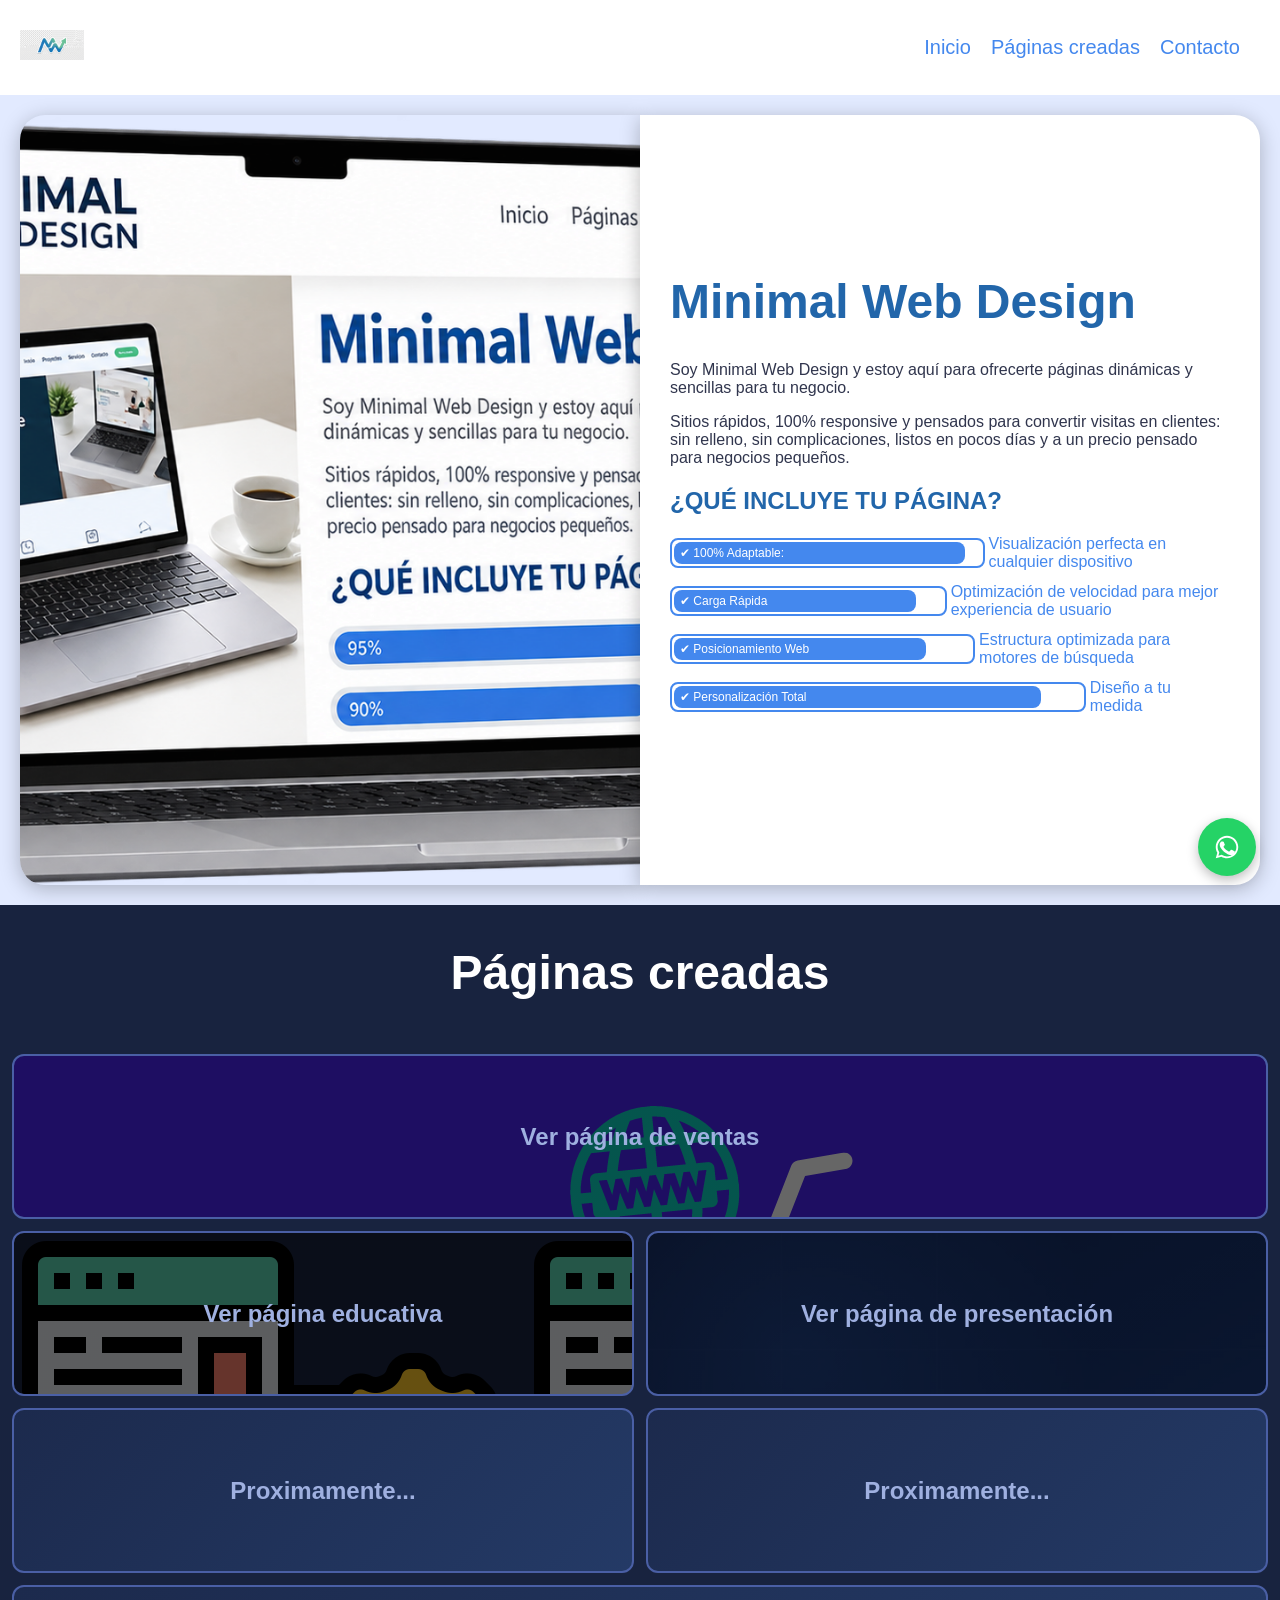
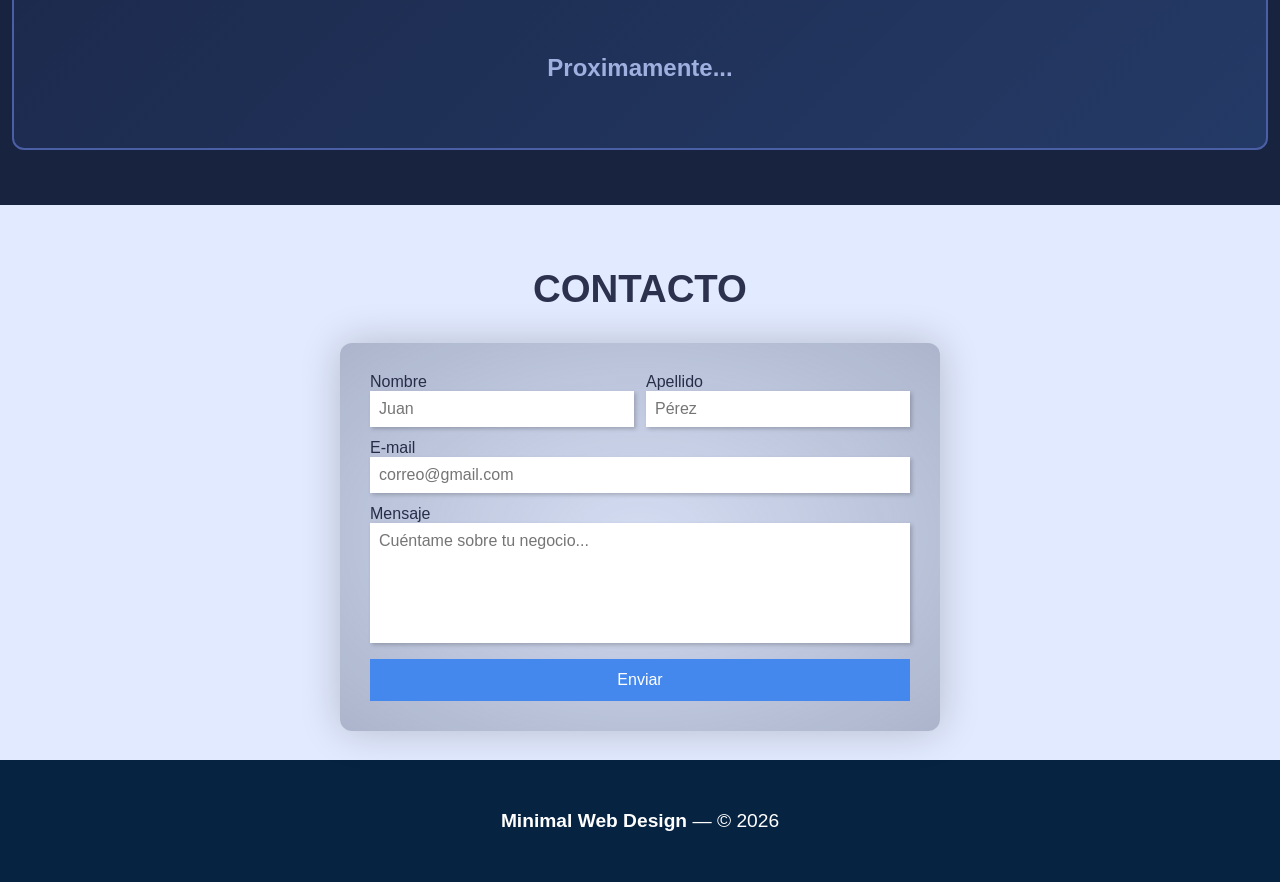
<file: index.html>
<!DOCTYPE html>
<html lang="es">
<head>
    <meta charset="UTF-8">
    <meta name="viewport" content="width=device-width, initial-scale=1.0">
    <title>Minimal Web Design</title>
    <link rel="stylesheet" href="index.css">
</head>
<body>
    <header class="header">
        <input type="checkbox" class="header-cheked" id="open-menu">
        <label for="open-menu" class="header__open-nav-button" role="button">☰</label>
        <div class="header-logo-container">
            <img class="header-logo" src="imagenes/vental.png" alt="Minimal Web Design">
        </div>
        <nav class="header-nav">
            <ul class="header__nav-list">
                <li class="header-nav-item"><a href="#inicio">Inicio</a></li>
                <li class="header-nav-item"><a href="#portfolio">Páginas creadas</a></li>
                <li class="header-nav-item"><a href="#contact">Contacto</a></li>
            </ul>
        </nav>
    </header>

    <main id="inicio" class="profile">
        <div class="profile__wrapper">
            <div class="proflile__img-conatiner">
                <img class="porfile-img" src="imagenes/imagenprin.png" alt="Minimal Web Design">
            </div>
            <div class="profile__data-conatiner">
                <div class="data">
                    <div class="profile-descripcion">
                        <h1>Minimal Web Design</h1>
                        <p>
                            Soy Minimal Web Design y estoy aquí para ofrecerte páginas dinámicas y sencillas para tu negocio.
                        </p>
                        <p>
                            Sitios rápidos, 100% responsive y pensados para convertir visitas en clientes: sin relleno,
                            sin complicaciones, listos en pocos días y a un precio pensado para negocios pequeños.
                        </p>
                    </div>
                    <div class="profile__skills">
                        <h2>¿QUÉ INCLUYE TU PÁGINA?</h2>
                        <ul>
                            <li class="profile-skill">
                                <div class="load-bar">
                                    <div class="load-bar__bar bar--95">✔ 100% Adaptable:  </div>
                                </div>
                                <span class="skill-name">Visualización perfecta en cualquier dispositivo</span>
                            </li>
                            <li class="profile-skill">
                                <div class="load-bar">
                                    <div class="load-bar__bar bar--90">✔ Carga Rápida</div>
                                </div>
                                <span class="skill-name">  Optimización de velocidad para mejor experiencia de usuario</span>
                            </li>
                            <li class="profile-skill">
                                <div class="load-bar">
                                    <div class="load-bar__bar bar--85">✔ Posicionamiento Web</div>
                                </div>
                                <span class="skill-name">  Estructura optimizada para motores de búsqueda</span>
                            </li>
                            <li class="profile-skill">
                                <div class="load-bar">
                                    <div class="load-bar__bar bar--90">✔ Personalización Total</div>
                                </div>
                                <span class="skill-name">Diseño a tu medida</span>
                            </li>
                        </ul>
                    </div>
                </div>
            </div>
        </div>
    </main>

    <section id="portfolio" class="portfolio">
        <h2 class="portfolio-titule">Páginas creadas</h2>
        <div class="portfolio__project-container">
             
            <a class="portfolio-project ventas" href=" hip/indexp.html" target="_blank" rel="noopener"><h2 class="portfolio__project-names">Ver página de ventas</h2></a>
            <a class="portfolio-project educ" href=" https://andersonsxdev.github.io/Transcode.com/" target="_blank" rel="noopener"><h2 class="portfolio__project-names">Ver página educativa</h2></a>
            <a class="portfolio-project saint" href="pag3/index3.html" target="_blank" rel="noopener"><h2 class="portfolio__project-names">Ver página de presentación</h2></a>
            <a class="portfolio-project" href="#" target="_blank" rel="noopener"><h2 class="portfolio__project-names">Proximamente...</h2></a>
            <a class="portfolio-project" href="#" target="_blank" rel="noopener"><h2 class="portfolio__project-names">Proximamente...</h2></a>
            <a class="portfolio-project" href="#" target="_blank" rel="noopener"><h2 class="portfolio__project-names">Proximamente...</h2></a>
        </div>
    </section>

    <section id="contact" class="form">
        <h2 class="form__titule">CONTACTO</h2>
        <form class="form__form" id="contactForm">
            <!-- Pega aquí tu Access Key de web3forms.com (la que te llega al correo al registrarte) -->
            <input type="hidden" name="access_key" value="0b101d26-6c12-49b1-a9ef-839b11386ccb">
            <input type="hidden" name="subject" value="Nuevo mensaje desde tu página web">
            <div class="form__input-container form__input-container--name">
                <label>Nombre
                <input type="text" name="nombre" placeholder="Juan" required></label>
            </div>
            <div class="form__input-container form__input-container--lastname">
                <label>Apellido
                <input type="text" name="apellido" placeholder="Pérez" required></label>
            </div>
            <div class="form__input-container form__input-container--email">
                <label>E-mail
                <input type="email" name="email" placeholder="correo@gmail.com" required></label>
            </div>
            <div class="form__input-container form__input-container--message">
                <label>Mensaje
                <textarea name="mensaje" placeholder="Cuéntame sobre tu negocio..." required></textarea></label>
            </div>
            <div class="form__input-container form__input-container--submit">
                <input type="submit" value="Enviar">
            </div>
        </form>
    </section>

    <!-- Botón flotante de WhatsApp: cambia el número por el tuyo (código de país + número, sin espacios ni signos) -->
    <a href="https://wa.me/593967331672?text=Hola%2C%20vi%20tu%20página%20de%20ejemplo%20y%20me%20interesa%20una%20página%20web%20para%20mi%20negocio"
       class="whatsapp-float" target="_blank" rel="noopener" aria-label="Escríbenos por WhatsApp">
        <svg viewBox="0 0 32 32" xmlns="http://www.w3.org/2000/svg">
            <path d="M16 4C9.4 4 4 9.4 4 16c0 2.2.6 4.3 1.7 6.1L4 28l6.1-1.6C11.8 27.4 13.9 28 16 28c6.6 0 12-5.4 12-12S22.6 4 16 4zm0 2c5.5 0 10 4.5 10 10s-4.5 10-10 10c-1.9 0-3.7-.5-5.2-1.5l-.4-.2-3.6 1 1-3.5-.2-.4C6.6 19.7 6 17.9 6 16 6 10.5 10.5 6 16 6z"/>
            <path d="M12.2 10.6c-.3-.6-.6-.6-.9-.6h-.7c-.3 0-.7.1-1 .5-.4.4-1.4 1.3-1.4 3.2s1.4 3.7 1.6 4c.2.3 2.8 4.3 6.9 5.9 3.4 1.3 4.1 1 4.8.9.7-.1 2.3-.9 2.6-1.9.3-.9.3-1.7.2-1.9-.1-.2-.4-.3-.8-.5-.4-.2-2.3-1.1-2.6-1.3-.4-.1-.6-.2-.9.2-.3.4-1 1.3-1.3 1.5-.2.3-.5.3-.9.1-.4-.2-1.7-.6-3.2-2-1.2-1-2-2.3-2.2-2.7-.2-.4 0-.6.2-.8.2-.2.4-.5.6-.7.2-.2.3-.4.4-.7.1-.3.1-.5 0-.7-.1-.2-.9-2.3-1.3-3.1z"/>
        </svg>
    </a>

    <footer>
        <strong>Minimal Web Design</strong> — © 2026
    </footer>

    <script>
        document.getElementById("contactForm").addEventListener("submit", async function (e) {
            e.preventDefault();
            const form = this;
            const boton = form.querySelector('input[type="submit"]');
            const textoOriginal = boton.value;
            boton.value = "Enviando...";
            boton.disabled = true;

            const datos = new FormData(form);

            try {
                const respuesta = await fetch("https://api.web3forms.com/submit", {
                    method: "POST",
                    headers: { Accept: "application/json" },
                    body: datos
                });
                const resultado = await respuesta.json();

                if (resultado.success) {
                    alert("¡Mensaje enviado! Te contactaremos pronto.");
                    form.reset();
                } else {
                    alert("No se pudo enviar el mensaje. Por favor intenta de nuevo.");
                }
            } catch (error) {
                alert("No se pudo enviar el mensaje. Revisa tu conexión e intenta de nuevo.");
            } finally {
                boton.value = textoOriginal;
                boton.disabled = false;
            }
        });
    </script>
</body>
</html>
</file>
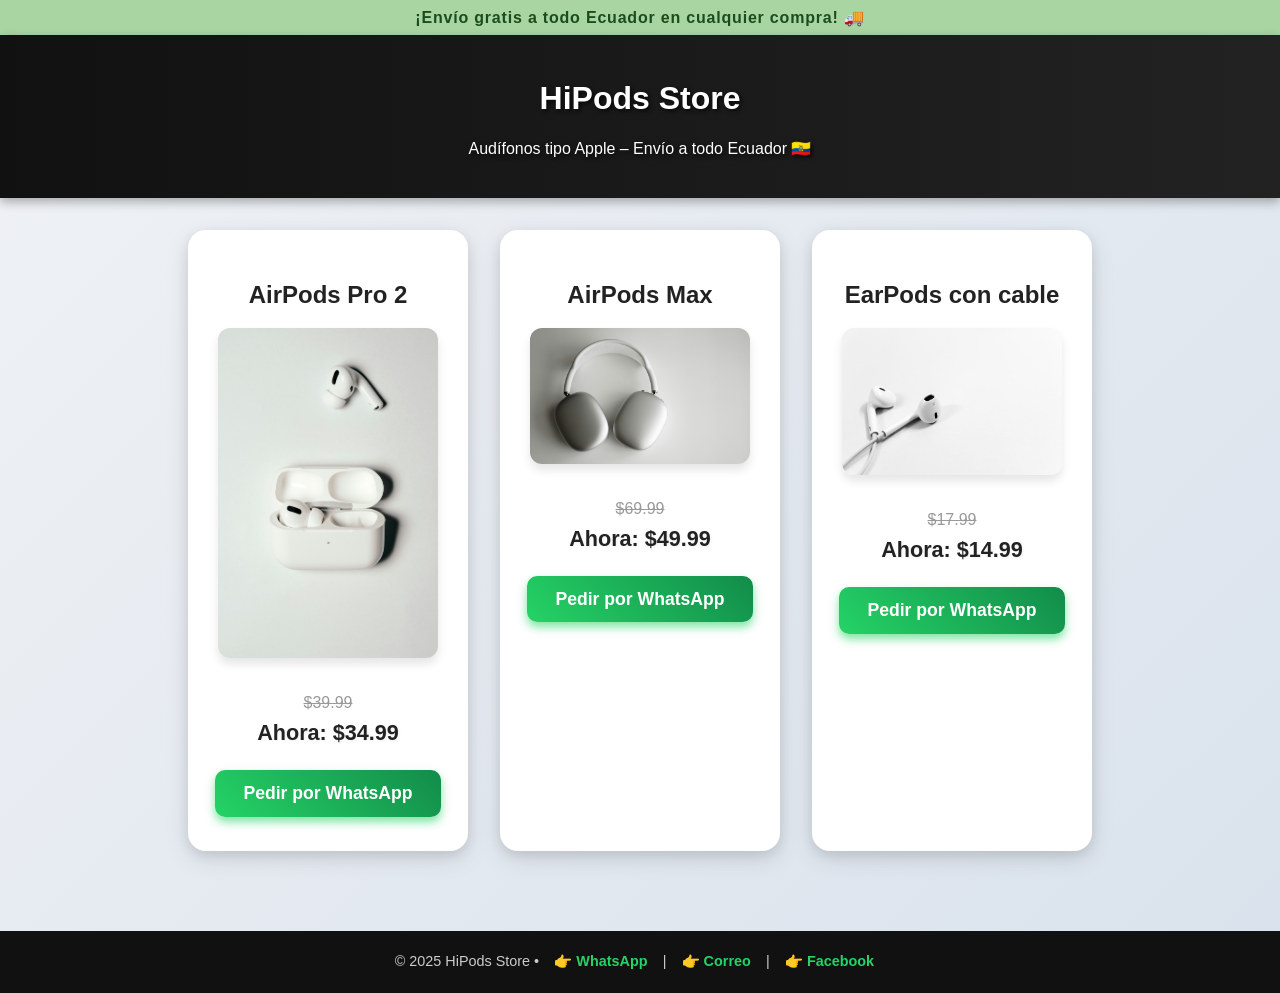
<file: hip/indexp.html>
<!DOCTYPE html>
<html lang="es">
<head>
  <meta charset="UTF-8" />
  <meta name="viewport" content="width=device-width, initial-scale=1.0"/>
  <title>HiPods Store</title>
  <style>
    /* Reset y base */
    * {
      box-sizing: border-box;
      transition: all 0.6s ease;
    }

    body {
      font-family: 'Segoe UI', Tahoma, Geneva, Verdana, sans-serif;
      background: linear-gradient(135deg, #f0f2f5, #d9e2ec);
      margin: 0;
      padding: 0;
      display: flex;
      flex-direction: column;
      min-height: 100vh;
      color: #222;
      animation: fadeInBody 1.2s ease;
    }

    @keyframes fadeInBody {
      0% {
        opacity: 0;
        transform: translateY(30px);
      }
      100% {
        opacity: 1;
        transform: translateY(0);
      }
    }

    /* Banner superior - verde suave y pastel */
    .banner {
      background: #a8d5a2; /* verde pastel suave */
      color: #1b4d1b; /* verde oscuro suave para el texto */
      padding: 0.5rem 1rem;
      text-align: center;
      font-weight: 600;
      letter-spacing: 0.05em;
      font-size: 1rem;
      box-shadow: 0 3px 6px rgba(0, 128, 0, 0.2);
    }

    header {
      background: linear-gradient(to right, #111, #222);
      color: white;
      padding: 1.5rem 1rem;
      text-align: center;
      box-shadow: 0 4px 10px rgba(0,0,0,0.3);
      animation: fadeInHeader 1s ease;
      text-shadow: 2px 2px 4px rgba(0,0,0,0.7);
    }

    @keyframes fadeInHeader {
      0% {
        opacity: 0;
        transform: translateY(-40px);
      }
      100% {
        opacity: 1;
        transform: translateY(0);
      }
    }

    .container {
      max-width: 960px;
      margin: 2rem auto;
      padding: 0 1rem 3rem;
      display: flex;
      flex-wrap: wrap;
      gap: 2rem;
      justify-content: center;
    }

    .producto {
      background: white;
      border-radius: 18px;
      box-shadow:
        0 4px 14px rgba(0, 0, 0, 0.1),
        0 8px 24px rgba(0, 0, 0, 0.1);
      width: 280px;
      padding: 1.8rem 1.5rem 2rem;
      text-align: center;
      position: relative;
      opacity: 0;
      animation: fadeUp 1s ease forwards;
      border: 2px solid transparent;
      cursor: pointer;
      user-select: none;
      font-weight: 600;
      color: #222;
      transition:
        box-shadow 0.5s ease,
        border-color 0.5s ease,
        transform 0.6s ease;
    }

    .producto:nth-child(1) { animation-delay: 0.25s; }
    .producto:nth-child(2) { animation-delay: 0.5s; }
    .producto:nth-child(3) { animation-delay: 0.75s; }

    @keyframes fadeUp {
      0% {
        opacity: 0;
        transform: translateY(40px);
      }
      100% {
        opacity: 1;
        transform: translateY(0);
      }
    }

    .producto:hover {
      transform: translateY(-10px) scale(1.04);
      box-shadow:
        0 10px 20px rgba(0, 0, 0, 0.18),
        0 18px 40px rgba(0, 0, 0, 0.12);
      border-color: #25D366;
      color: #128c4a;
    }

    .producto img {
      width: 100%;
      max-width: 220px;
      border-radius: 12px;
      margin-bottom: 1rem;
      box-shadow: 0 6px 10px rgba(0,0,0,0.1);
      transition: transform 0.6s ease, box-shadow 0.4s ease;
    }

    .producto img:hover {
      transform: scale(1.12);
      box-shadow: 0 10px 20px rgba(0,0,0,0.2);
    }

    .precio {
      font-size: 1.35rem;
      margin: 0.5rem 0;
      color: #222;
      text-shadow: 1px 1px 3px rgba(0,0,0,0.07);
    }

    .precio-anterior {
      color: #999;
      text-decoration: line-through;
      font-size: 1rem;
      margin-bottom: 0.4rem;
      font-weight: 500;
    }

    .boton {
      background: linear-gradient(45deg, #25D366, #128c4a);
      color: white;
      border: none;
      padding: 0.8rem 1.8rem;
      font-size: 1.1rem;
      border-radius: 10px;
      text-decoration: none;
      display: inline-block;
      margin-top: 1rem;
      cursor: pointer;
      box-shadow: 0 5px 10px rgba(37, 211, 102, 0.6);
      font-weight: 700;
      user-select: none;
      transition:
        background 0.5s ease,
        box-shadow 0.5s ease,
        transform 0.3s ease;
    }

    .boton:hover {
      background: linear-gradient(45deg, #1ebe5d, #0f6f3a);
      box-shadow: 0 8px 20px rgba(18, 140, 74, 0.8);
      transform: scale(1.08);
    }

    footer {
      margin-top: auto;
      background-color: #111;
      color: #ccc;
      text-align: center;
      padding: 1.4rem 1rem;
      font-size: 0.9rem;
      animation: fadeInFooter 1.5s ease;
      user-select: none;
    }

    @keyframes fadeInFooter {
      0% {
        opacity: 0;
        transform: translateY(30px);
      }
      100% {
        opacity: 1;
        transform: translateY(0);
      }
    }

    footer a {
      color: #25D366;
      text-decoration: none;
      margin: 0 0.7rem;
      font-weight: 600;
      transition: color 0.3s ease;
    }

    footer a:hover {
      color: #1ebe5d;
      text-decoration: underline;
    }

    /* Iconos emoji en footer */
    footer a::before {
      content: "👉 ";
      font-weight: normal;
    }

    /* Responsive */
    @media (max-width: 700px) {
      .container {
        flex-direction: column;
        align-items: center;
      }

      .producto {
        width: 90%;
        max-width: 350px;
      }
    }
  </style>
</head>
<body>

  <div class="banner">
    ¡Envío gratis a todo Ecuador en cualquier compra! 🚚
  </div>

  <header>
    <h1>HiPods Store</h1>
    <p>Audífonos tipo Apple – Envío a todo Ecuador 🇪🇨</p>
  </header>

  <div class="container">

    <div class="producto" tabindex="0">
      <h2>AirPods Pro 2</h2>
      <img src="img/insung-yoon-pCLu1XhmGiU-unsplash.jpg" alt="AirPods Pro 2" loading="lazy">
      <p class="precio-anterior">$39.99</p>
      <p class="precio"><strong>Ahora:</strong> $34.99</p>
      <a class="boton" href="https://wa.me/593958682114?text=Hola%20quiero%20comprar%20los%20AirPods%20Pro%202%20por%20$34.99" target="_blank" rel="noopener noreferrer">Pedir por WhatsApp</a>
    </div>

    <div class="producto" tabindex="0">
      <h2>AirPods Max</h2>
      <img src="img/ravi-palwe-ax23KYiUdJc-unsplash.jpg" alt="AirPods Max" loading="lazy">
      <p class="precio-anterior">$69.99</p>
      <p class="precio"><strong>Ahora:</strong> $49.99</p>
      <a class="boton" href="https://wa.me/593958682114?text=Hola%20quiero%20comprar%20los%20AirPods%20Max%20por%20$49.99" target="_blank" rel="noopener noreferrer">Pedir por WhatsApp</a>
    </div>

    <div class="producto" tabindex="0">
      <h2>EarPods con cable</h2>
      <img src="img/rupixen-3I41s9-BMro-unsplash.jpg" alt="EarPods" loading="lazy">
      <p class="precio-anterior">$17.99</p>
      <p class="precio"><strong>Ahora:</strong> $14.99</p>
      <a class="boton" href="https://wa.me/593958682114?text=Hola%20quiero%20comprar%20los%20EarPods%20con%20cable%20por%20$14.99" target="_blank" rel="noopener noreferrer">Pedir por WhatsApp</a>
    </div>

  </div>

  <footer>
    © 2025 HiPods Store • 
    <a href="https://wa.me/593958682114" target="_blank" rel="noopener noreferrer">WhatsApp</a> | 
    <a href="mailto:hiposdstore@gmail.com" target="_blank" rel="noopener noreferrer">Correo</a> | 
    <a href="https://www.facebook.com/profile.php?id=61578744388907&locale=es_LA" target="_blank" rel="noopener noreferrer">Facebook</a>
  </footer>

</body>
</html>
</file>
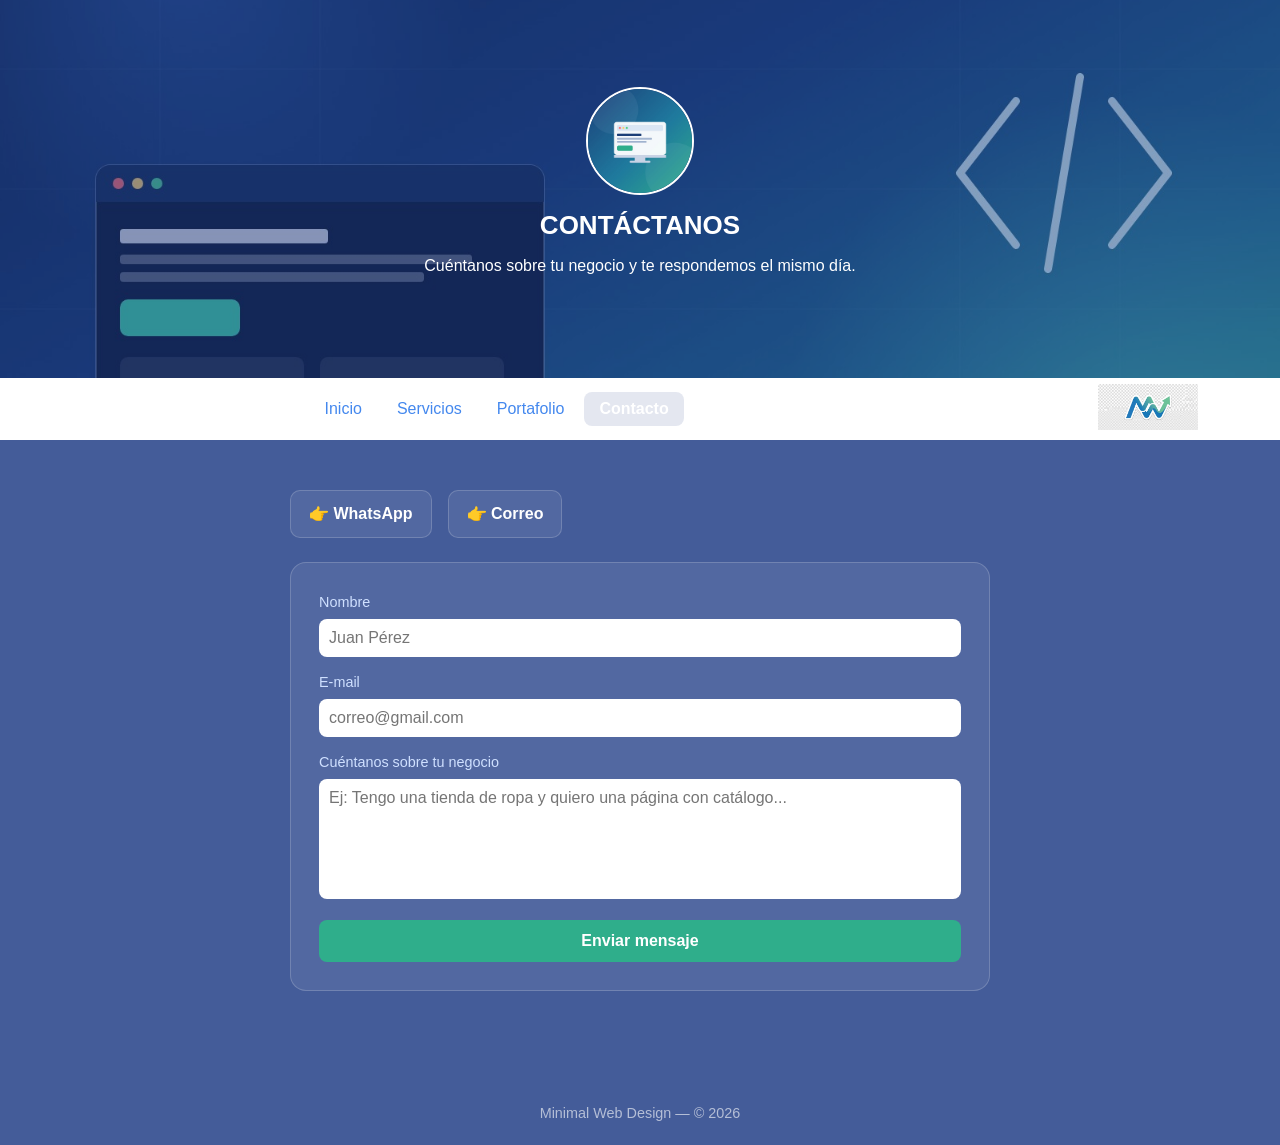
<file: pag3/contacto.html>
<!DOCTYPE html>
<html lang="es">
<head>
    <link rel="stylesheet" href="index3.css">
    <meta charset="UTF-8">
    <meta name="viewport" content="width=device-width, initial-scale=1.0">
    <title>Contacto · Minimal Web Design</title>
</head>
<body>
    <header class="header compact">
        <div class="overlay"></div>
        <div class="cont-head-items">
            <img class="head-img" src="avatar.jpg" alt="Minimal Web Design">
            <h1>CONTÁCTANOS</h1>
            <p class="hed-p">Cuéntanos sobre tu negocio y te respondemos el mismo día.</p>
        </div>
    </header>
    <nav class="nav">
        <div class="nav-ul-cont">
            <ul class="ul-nav">
                <li class="li-nav"> <a class="nav-link" href="index.html">Inicio</a></li>
                <li class="li-nav"> <a class="nav-link" href="servicios.html">Servicios</a></li>
                <li class="li-nav"> <a class="nav-link" href="portafolio.html">Portafolio</a></li>
                <li class="li-nav"> <a class="nav-link espe active" href="contacto.html">Contacto</a></li>
            </ul>
        </div>
        <div class="nav-img-cont">
             <img class="img-nav" src="logo.jpg" alt="Logo Minimal Web Design">
        </div>
    </nav>
    <div class="contenido">
    <main>
        <div class="contacto-directo">
            <!-- Cambia el número por el tuyo (código de país + número, sin espacios ni signos) -->
            <a href="https://wa.me/593000000000?text=Hola%2C%20quiero%20una%20p%C3%A1gina%20web%20para%20mi%20negocio" target="_blank" rel="noopener">👉 WhatsApp</a>
            <a href="mailto:tucorreo@gmail.com">👉 Correo</a>
        </div>

        <form class="form-contacto" id="contactForm">
            <!-- Pega aquí tu Access Key de web3forms.com -->
            <input type="hidden" name="access_key" value="TU_ACCESS_KEY_AQUI">
            <input type="hidden" name="subject" value="Nuevo mensaje desde Minimal Web Design">

            <div>
                <label>Nombre</label>
                <input type="text" name="nombre" placeholder="Juan Pérez" required>
            </div>
            <div>
                <label>E-mail</label>
                <input type="email" name="email" placeholder="correo@gmail.com" required>
            </div>
            <div>
                <label>Cuéntanos sobre tu negocio</label>
                <textarea name="mensaje" placeholder="Ej: Tengo una tienda de ropa y quiero una página con catálogo..." required></textarea>
            </div>
            <input type="submit" value="Enviar mensaje">
        </form>
    </main>
    </div>
    <footer class="site-footer">Minimal Web Design — © 2026</footer>

    <script>
        document.getElementById("contactForm").addEventListener("submit", async function (e) {
            e.preventDefault();
            const form = this;
            const boton = form.querySelector('input[type="submit"]');
            const textoOriginal = boton.value;
            boton.value = "Enviando...";
            boton.disabled = true;

            const datos = new FormData(form);

            try {
                const respuesta = await fetch("https://api.web3forms.com/submit", {
                    method: "POST",
                    headers: { Accept: "application/json" },
                    body: datos
                });
                const resultado = await respuesta.json();

                if (resultado.success) {
                    alert("¡Mensaje enviado! Te contactaremos pronto.");
                    form.reset();
                } else {
                    alert("No se pudo enviar el mensaje. Por favor intenta de nuevo.");
                }
            } catch (error) {
                alert("No se pudo enviar el mensaje. Revisa tu conexión e intenta de nuevo.");
            } finally {
                boton.value = textoOriginal;
                boton.disabled = false;
            }
        });
    </script>
</body>
</html>
</file>
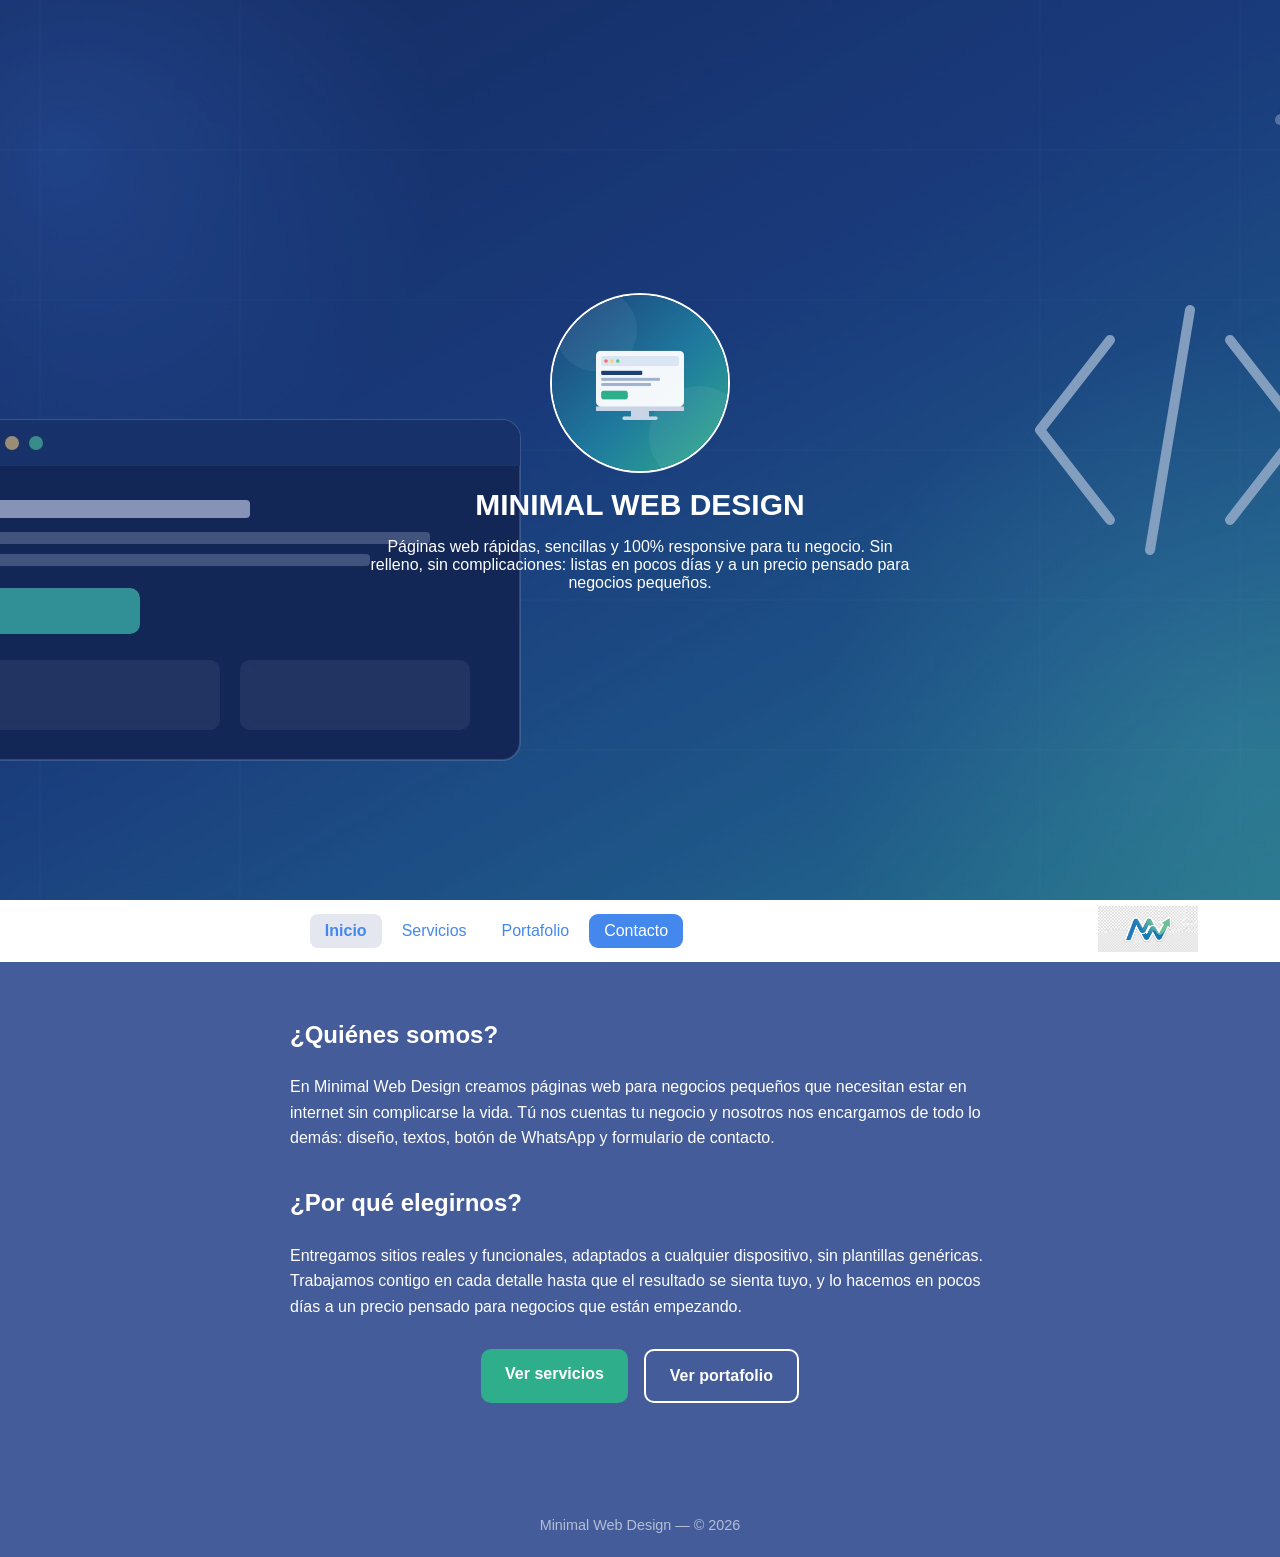
<file: pag3/index3.html>
<!DOCTYPE html>
<html lang="es">
<head>
    <link rel="stylesheet" href="index3.css">
    <meta charset="UTF-8">
    <meta name="viewport" content="width=device-width, initial-scale=1.0">
    <title>Minimal Web Design</title>
</head>
<body>
    <header class="header">
        <div class="overlay"></div>
        <div class="cont-head-items">
            <img class="head-img" src="avatar.jpg" alt="Minimal Web Design">
            <h1>MINIMAL WEB DESIGN</h1>
            <p class="hed-p">Páginas web rápidas, sencillas y 100% responsive para tu negocio. Sin relleno, sin complicaciones: listas en pocos días y a un precio pensado para negocios pequeños.</p>
        </div>
    </header>
    <nav class="nav">
        <div class="nav-ul-cont">
            <ul class="ul-nav">
                <li class="li-nav"> <a class="nav-link active" href="index.html">Inicio</a></li>
                <li class="li-nav"> <a class="nav-link" href="servicios.html">Servicios</a></li>
                <li class="li-nav"> <a class="nav-link" href="portafolio.html">Portafolio</a></li>
                <li class="li-nav"> <a class="nav-link espe" href="contacto.html">Contacto</a></li>
            </ul>
        </div>
        <div class="nav-img-cont">
             <img class="img-nav" src="logo.jpg" alt="Logo Minimal Web Design">
        </div>
    </nav>
    <div class="contenido">
    <main>
        <h2>¿Quiénes somos?</h2>
        <p>En Minimal Web Design creamos páginas web para negocios pequeños que necesitan estar en internet sin complicarse la vida. Tú nos cuentas tu negocio y nosotros nos encargamos de todo lo demás: diseño, textos, botón de WhatsApp y formulario de contacto.</p>

        <h2>¿Por qué elegirnos?</h2>
        <p>Entregamos sitios reales y funcionales, adaptados a cualquier dispositivo, sin plantillas genéricas. Trabajamos contigo en cada detalle hasta que el resultado se sienta tuyo, y lo hacemos en pocos días a un precio pensado para negocios que están empezando.</p>

        <div class="cta-row">
            <a class="btn" href="servicios.html">Ver servicios</a>
            <a class="btn btn-outline" href="portafolio.html">Ver portafolio</a>
        </div>
    </main>
    </div>
    <footer class="site-footer">Minimal Web Design — © 2026</footer>
</body>
</html>
</file>
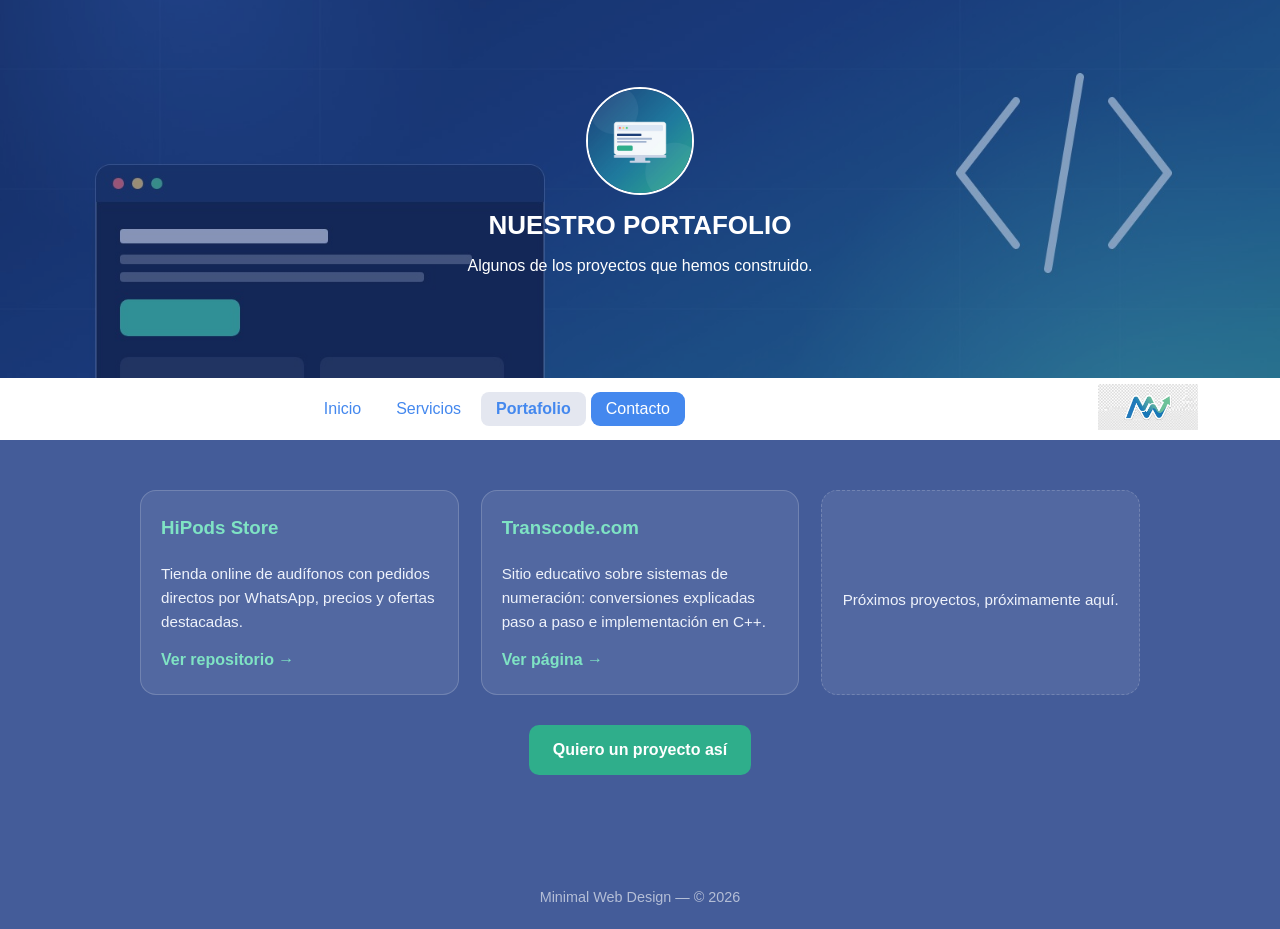
<file: pag3/portafolio.html>
<!DOCTYPE html>
<html lang="es">
<head>
    <link rel="stylesheet" href="index3.css">
    <meta charset="UTF-8">
    <meta name="viewport" content="width=device-width, initial-scale=1.0">
    <title>Portafolio · Minimal Web Design</title>
</head>
<body>
    <header class="header compact">
        <div class="overlay"></div>
        <div class="cont-head-items">
            <img class="head-img" src="avatar.jpg" alt="Minimal Web Design">
            <h1>NUESTRO PORTAFOLIO</h1>
            <p class="hed-p">Algunos de los proyectos que hemos construido.</p>
        </div>
    </header>
    <nav class="nav">
        <div class="nav-ul-cont">
            <ul class="ul-nav">
                <li class="li-nav"> <a class="nav-link" href="index.html">Inicio</a></li>
                <li class="li-nav"> <a class="nav-link" href="servicios.html">Servicios</a></li>
                <li class="li-nav"> <a class="nav-link active" href="portafolio.html">Portafolio</a></li>
                <li class="li-nav"> <a class="nav-link espe" href="contacto.html">Contacto</a></li>
            </ul>
        </div>
        <div class="nav-img-cont">
             <img class="img-nav" src="logo.jpg" alt="Logo Minimal Web Design">
        </div>
    </nav>
    <div class="contenido">
    <main class="wide">
        <div class="cards-grid">
            <div class="card">
                <h3>HiPods Store</h3>
                <p>Tienda online de audífonos con pedidos directos por WhatsApp, precios y ofertas destacadas.</p>
                <a class="card-link" href="https://github.com/Andersonsxdev/hipods-store" target="_blank" rel="noopener">Ver repositorio →</a>
            </div>
            <div class="card">
                <h3>Transcode.com</h3>
                <p>Sitio educativo sobre sistemas de numeración: conversiones explicadas paso a paso e implementación en C++.</p>
                <a class="card-link" href="https://andersonsxdev.github.io/Transcode.com/" target="_blank" rel="noopener">Ver página →</a>
            </div>
            <div class="card proximamente">
                <p>Próximos proyectos, próximamente aquí.</p>
            </div>
        </div>

        <div class="cta-row">
            <a class="btn" href="contacto.html">Quiero un proyecto así</a>
        </div>
    </main>
    </div>
    <footer class="site-footer">Minimal Web Design — © 2026</footer>
</body>
</html>
</file>
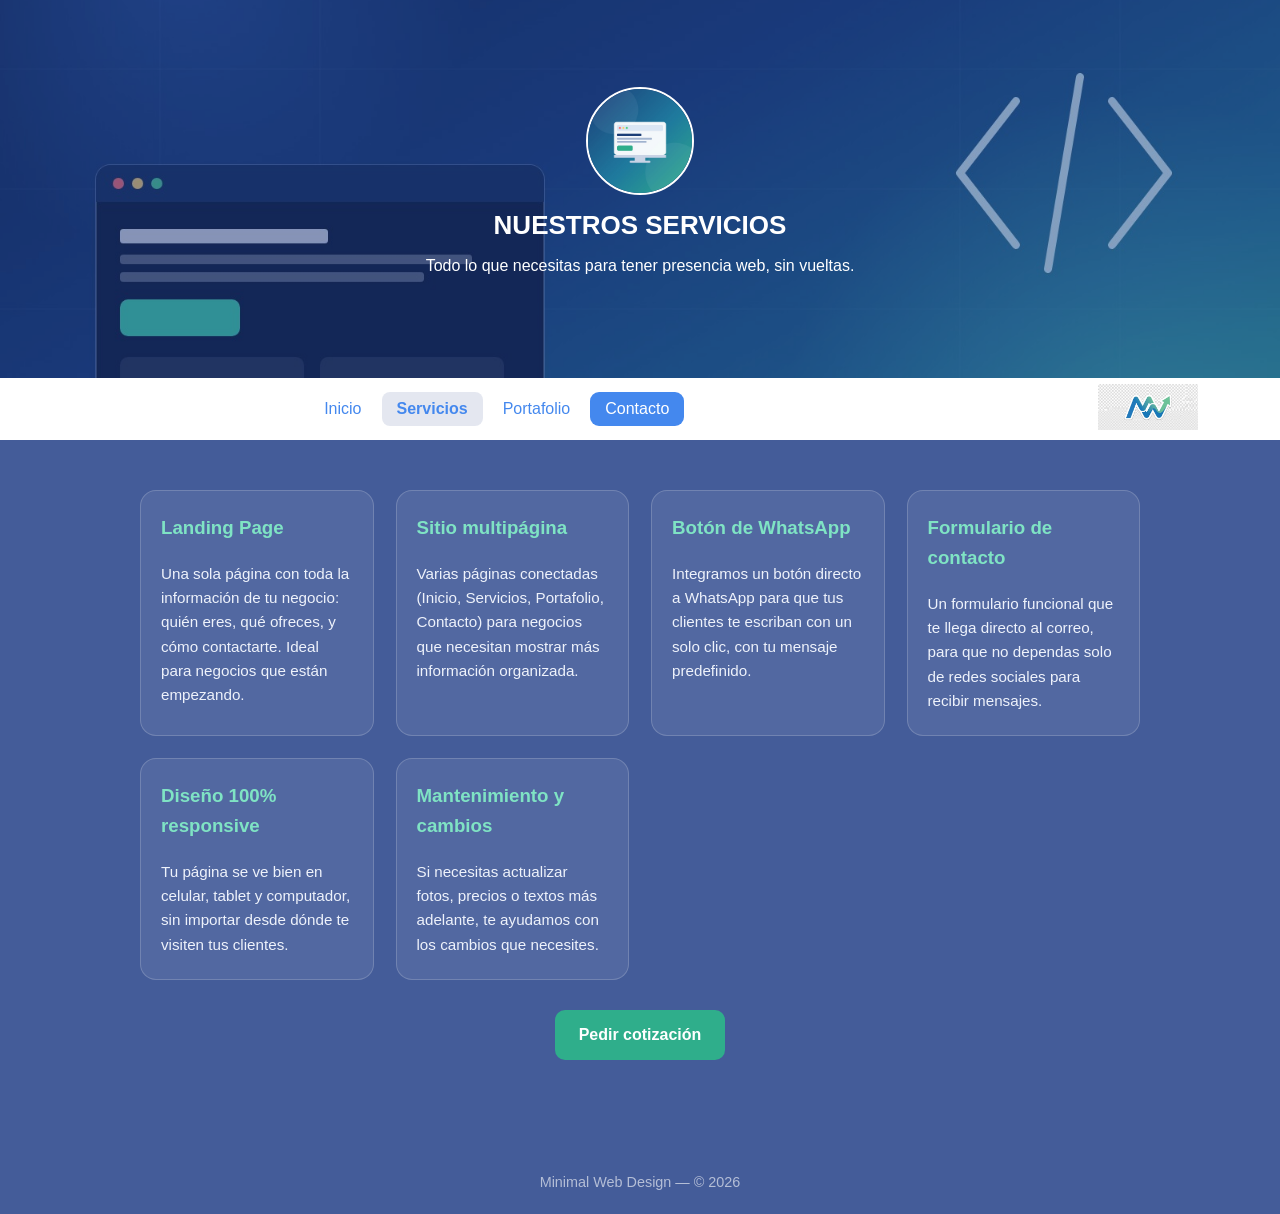
<file: pag3/servicios.html>
<!DOCTYPE html>
<html lang="es">
<head>
    <link rel="stylesheet" href="index3.css">
    <meta charset="UTF-8">
    <meta name="viewport" content="width=device-width, initial-scale=1.0">
    <title>Servicios · Minimal Web Design</title>
</head>
<body>
    <header class="header compact">
        <div class="overlay"></div>
        <div class="cont-head-items">
            <img class="head-img" src="avatar.jpg" alt="Minimal Web Design">
            <h1>NUESTROS SERVICIOS</h1>
            <p class="hed-p">Todo lo que necesitas para tener presencia web, sin vueltas.</p>
        </div>
    </header>
    <nav class="nav">
        <div class="nav-ul-cont">
            <ul class="ul-nav">
                <li class="li-nav"> <a class="nav-link" href="index.html">Inicio</a></li>
                <li class="li-nav"> <a class="nav-link active" href="servicios.html">Servicios</a></li>
                <li class="li-nav"> <a class="nav-link" href="portafolio.html">Portafolio</a></li>
                <li class="li-nav"> <a class="nav-link espe" href="contacto.html">Contacto</a></li>
            </ul>
        </div>
        <div class="nav-img-cont">
             <img class="img-nav" src="logo.jpg" alt="Logo Minimal Web Design">
        </div>
    </nav>
    <div class="contenido">
    <main class="wide">
        <div class="cards-grid">
            <div class="card">
                <h3>Landing Page</h3>
                <p>Una sola página con toda la información de tu negocio: quién eres, qué ofreces, y cómo contactarte. Ideal para negocios que están empezando.</p>
            </div>
            <div class="card">
                <h3>Sitio multipágina</h3>
                <p>Varias páginas conectadas (Inicio, Servicios, Portafolio, Contacto) para negocios que necesitan mostrar más información organizada.</p>
            </div>
            <div class="card">
                <h3>Botón de WhatsApp</h3>
                <p>Integramos un botón directo a WhatsApp para que tus clientes te escriban con un solo clic, con tu mensaje predefinido.</p>
            </div>
            <div class="card">
                <h3>Formulario de contacto</h3>
                <p>Un formulario funcional que te llega directo al correo, para que no dependas solo de redes sociales para recibir mensajes.</p>
            </div>
            <div class="card">
                <h3>Diseño 100% responsive</h3>
                <p>Tu página se ve bien en celular, tablet y computador, sin importar desde dónde te visiten tus clientes.</p>
            </div>
            <div class="card">
                <h3>Mantenimiento y cambios</h3>
                <p>Si necesitas actualizar fotos, precios o textos más adelante, te ayudamos con los cambios que necesites.</p>
            </div>
        </div>

        <div class="cta-row">
            <a class="btn" href="contacto.html">Pedir cotización</a>
        </div>
    </main>
    </div>
    <footer class="site-footer">Minimal Web Design — © 2026</footer>
</body>
</html>
</file>
<file: index.css>
*{
    box-sizing: border-box;
    scroll-behavior: smooth;
}
body{
    margin: 0;
    font-family: Montserrat, sans-serif;
    background-color: #e2eaff;
    color:#101632dd;
}
body , div ,ul , nav, header , footer, a , li , label{
    margin: 0;
    padding: 0;
}
/*  HEADER SECTION*/

.profile{
    container-type: inline-size;
    container-name: wrapper;
    animation: aparicion 2.4s -.6s both;
}
.header{
    background-color: #fff;
    display: flex;
    justify-content: space-between;
    align-items: center;
    text-align: center;
    font-size: 20px;
    color: #48e;
    z-index: 10;
}
.header-logo{
    max-width: 100%;
    width: 64px;
    margin: 10px 20px;
}
.header__open-nav-button{
    color: #48e;
    font-size: 3rem;
    font-weight: 600;
    position: absolute;
    right: 10px;
    z-index: 2;
}
.header-cheked{
    display: none;
}
.header-cheked:checked ~ .header-nav{
    display: flex;
    z-index: 1;
}
.header-nav{
    display: none;
    background-color: #fff;
    position: absolute;
    height: 100vh;
    width: 100vw;
    top: 0;
    z-index: -1;
}
.header__nav-list{
    display: flex;
    flex-direction: column;
    height: 40vh;
    margin: auto;
    justify-content: space-evenly;
}
.header-nav-item{
    list-style: none;
}
.header-nav-item a {
     color: #48e;
     text-decoration: none;
}
.header-nav-item :is(:hover,:active){
    text-decoration: underline;
}
/* QUERIES HEADER*/
 @media screen and (min-width: 600px)  {
    .header{
        padding: 20px 0;
        animation: header-movement both;
        animation-timeline: scroll();
        position: sticky;
        top:0;
        animation-range:10px 100px ;
    }
    .header-nav{
        position: static;
        display: block;
        height: auto;
        width: auto;
        justify-content: space-between;
        z-index: auto;
        background-color: initial;
    }
    .header-nav a {
        color: inherit;
        text-decoration: none;
    }
    .header__nav-list{
        flex-direction: row;
        height: auto;
        gap: 20px;
        margin-right: 40px;
     }
    .header__open-nav-button{
        display: none;
    }
}
/* ENDS HEADER*/

/* profile section*/
.profile__wrapper{
    display: flex;
    flex-direction: column;
    justify-content: center;
    background-color: #fff;
    max-width: 1400px;
}
.profile__data-conatiner{
    max-width: 620px;
    padding: 12px;
}
.proflile__img-conatiner{
    max-height: 500px;
    overflow: hidden;
}
.porfile-img{
    max-width: 100%;
    width: 720px;
}
h1{
    color:#26a;
}
.profile__skills h2{
    color:#26a;
}
.profile-skill{
    list-style: none;
    display: flex;
    margin: 10px;
    max-width: 600px;
    margin-left: 0;
    align-items: center;
    color: #48e;
}
.load-bar {
    border: 2px solid #48e;
    border-radius: 8px;
    color: #fff;
    padding: 2px;
    font-size: 12px;
    width: 80%;
    margin: 4px;
    margin-left: 0;
}
.load-bar__bar{
    background-color: #48e;
    padding: 4px 6px ;
    border-radius: 8px;
}
.bar--60{ max-width: 60%; }
.bar--70{ max-width: 70%; }
.bar--80{ max-width: 80%; }
.bar--85{ max-width: 85%; }
.bar--90{ max-width: 90%; }
.bar--95{ max-width: 95%; }
/* media de profile*/
 /* media de profile*/
@container wrapper (min-width :720px){
    .profile__wrapper{
        flex-direction: row;
        padding: 20px;
        background-color: transparent;
        min-height: 90vh;
        margin: auto;
        align-items: stretch; /* Estira ambas columnas a la misma altura */
    }

    /* Corrección del nombre de clase de .data a .profile__data-conatiner */
    .profile__data-conatiner{
        background-color: #fff;
        display: flex;
        flex-direction: column;
        justify-content: center;
        max-width: 620px;
        width: 100%;
        padding: 30px;
         
        border-radius: 0 25px 25px 0;
        box-shadow: 0 4px 20px rgba(0, 0, 0, 0.25); /* Sombra suave unificada */
    }

    .proflile__img-conatiner{
        max-height: initial;
        width: 100%;
        max-width: 620px;
        border-radius: 25px 0 0 25px;
         
        box-shadow: 0 4px 20px rgba(0, 0, 0, 0.25); /* Misma sombra para la imagen */
        overflow: hidden;
    }

    .porfile-img{
        height: 100%;
        object-fit: cover;
        width:100%;
        display: block;
    }

    h1{
        margin-top: 0;
        font-size: 3rem;
        text-wrap: balance;
    }
}
/* PROFILE ENDS*/

/* Portfolio section*/
.portfolio{
    background-color: #18233f;
    color: #fff;
    min-height: 100vh;
    display: flex;
    flex-direction: column;
    text-align: center;
    container-type: inline-size;
    container-name: portfolio;
    justify-content: space-evenly;
}
.portfolio__project-container{
    display: grid;
    grid-template-columns: 1fr;
    max-width: 1300px;
    width: 100%;
    margin: auto;
    gap: 12px;
    padding: 12px;
    min-height: 80vh;
}
.portfolio-titule {
    font-size: 3rem;
    margin-bottom: 0;
}
.portfolio-project{
    background: linear-gradient(135deg,#1c2a4d,#243a66);
    border: 2px solid #4a5fa5;
    display: grid;
    place-content: center;
    border-radius: 12px;
    min-height: 140px;
    color: #9fb0e0;
    font-weight: 600;
    text-decoration: none;
    overflow: hidden;
    position: relative;
    animation: aparicion both;
    animation-timeline: view();
    animation-range: cover 5% contain 40%;
}
.portfolio-project__img{
    width: 100%;
    height: 100%;
    object-fit: cover;
    display: block;
}
.ventas {
    background-image: linear-gradient(#0009, #0009) , url(imagenes/ventas.png);
    object-fit: contain;
}
.educ{
    background-image: linear-gradient(#0009, #0009) , url(imagenes/edu.png);
    object-fit: contain;
}
.saint {
    background-image: linear-gradient(#0009, #0009) , url(imagenes/presentacion.png);
    object-fit: contain;
}
.portfolio-project:hover{
    opacity: 0.74;
    outline: 2px solid #fff6;
}
/*  Portfolio Queries*/
@container portfolio (min-width: 56.25rem){
    .portfolio__project-container{
        grid-template-columns: repeat(auto-fill,minmax(420px,1fr));
    }
    .portfolio-project:first-child{
        grid-column: span 2;
    }
    .portfolio-project:nth-child(6){
        grid-column: span 2;
    }
}
@container portfolio (min-width: 81.25rem){
    .portfolio__project-container{
        grid-template-columns: repeat(auto-fill,minmax(300px,1fr));
    }
    .portfolio-project:first-child{
        grid-column: span 2;
        grid-row: span 2;
    }
    .portfolio-project:nth-child(6){
        grid-column: span 4;
    }
}
.form__titule{
    font-size: 2.4rem;
}
/* Portfolio Ends */

/* Contact*/
.form{
    min-height: 60vh;
    display: flex;
    flex-direction: column;
    justify-content: center;
    align-items: center;
    padding: 30px 0;
    container-type: inline-size;
    container-name: contact;
    animation: aparicion both;
    animation-timeline: view();
    animation-range: cover 20% contain 50%;
 }
.form__form{
    padding: 12px;
    max-width: 600px;
    width: 100%;
    display: grid;
    background-image: radial-gradient(#18233f11,#18233f44);
    padding: 30px;
    border-radius: 12px;
    box-shadow: 0px 0px 40px #0003;
    gap: 10px;
}
.form__input-container :is(input,textarea){
    width: 100%;
    padding:9px ;
    font-size: 16px;
    border: none;
    box-shadow: 2px 2px 4px #0003;
    font-family: inherit;
}
.form__input-container textarea{
    resize: none;
    min-height: 120px;
}
.form__input-container input[type="submit"] {
    padding: 12px;
    background-color: #48e;
    color: #fff;
    cursor: pointer;
    box-shadow: none;
}
.form__input-container input[type="submit"]:hover{
    background-color: #26a;
}
/*media contact*/
@container contact (min-width: 600px)
{
    .form__form{
        grid-template-columns: 1fr 1fr;
        grid-template-areas:
        "name lastname"
        "email email"
        "message message"
        "submit submit";
        gap: 12px;
    }
    .form__input-container--name{ grid-area: name; }
    .form__input-container--lastname{ grid-area: lastname; }
    .form__input-container--email{ grid-area: email; }
    .form__input-container--message{ grid-area: message; }
    .form__input-container--submit{ grid-area: submit; }
}
/* contact end*/

/* footer */
footer{
    padding: 50px;
    background-color: rgb(6, 35, 65);
    color: #fff;
    text-align: center;
    font-size: 1.2rem;
}

/* WhatsApp floating button */
.whatsapp-float{
    position: fixed;
    bottom: 24px;
    right: 24px;
    width: 58px;
    height: 58px;
    background-color: #25d366;
    border-radius: 50%;
    display: flex;
    align-items: center;
    justify-content: center;
    box-shadow: 0 4px 12px #0004;
    z-index: 999;
    animation: wsp-pulse 2.4s ease-in-out infinite;
    transition: transform .2s ease;
}
.whatsapp-float:hover{
    transform: scale(1.08);
}
.whatsapp-float svg{
    width: 30px;
    height: 30px;
    fill: #fff;
}
@media screen and (max-width: 480px){
    .whatsapp-float{
        width: 50px;
        height: 50px;
        bottom: 16px;
        right: 16px;
    }
    .whatsapp-float svg{
        width: 26px;
        height: 26px;
    }
}

/*--ANIMACIONES--*/
@keyframes header-movement{
    from{
        padding: 20px 0;
        background-color: #fff;
    }
    to{
        padding: 0;
        background-color: #0006;
        color: #ddd;
    }
}
@keyframes aparicion{
    from{ opacity: 0; }
    to{ opacity: 1; }
}
@keyframes wsp-pulse{
    0%,100%{ box-shadow: 0 4px 12px #0004, 0 0 0 0 #25d36655; }
    50%{ box-shadow: 0 4px 12px #0004, 0 0 0 10px #25d36600; }
}
</file>
<file: pag3/index3.css>
/* ==========================================================================
   1. RESET Y CONFIGURACIÓN GENERAL
   ========================================================================== */
* {
    box-sizing: border-box;
}

body {
    margin: 0;
    font-family: sans-serif;
    color: #fff;
    background-color: rgba(33, 61, 134, 0.84);
    overflow-x: hidden;
}

a { color: inherit; }

/* ==========================================================================
   2. HEADER Y PORTADA
   ========================================================================== */
header {
    position: relative;
    min-height: 100vh;
    width: 100%;
    background-image: url(hero-bg.jpg);
    background-size: cover;
    background-position: center;
    display: flex;
}

/* Header reducido para páginas internas (Servicios, Portafolio, Contacto) */
header.compact {
    min-height: 42vh;
}
header.compact .head-img {
    width: 18%;
    min-width: 70px;
}
header.compact h1 {
    font-size: 26px;
}

.overlay {
    background-color: rgba(29, 59, 134, 0.45);
    position: absolute;
    width: 100%;
    height: 100%;
    z-index: 1;
}

.cont-head-items {
    position: relative;
    z-index: 10;
    margin: auto;
    width: 90%;
    max-width: 600px;
}

.head-img {
    width: 30%;
    min-width: 100px;
    aspect-ratio: 1 / 1;
    object-fit: cover;
    border-radius: 50%;
    display: block;
    margin: 0 auto 15px;
    border: 2px solid #fff;
}

h1 {
    margin: 0;
    font-size: 30px;
    text-wrap: balance;
    text-align: center;
}

.hed-p {
    text-wrap: pretty;
    text-align: center;
}

/* ==========================================================================
   3. NAVEGACIÓN (NAV)
   ========================================================================== */
.nav {
    background-color: #fff;
    display: flex;
    flex-wrap: wrap;
    justify-content: center;
    align-items: center;
    padding: 6px;
    gap: 30px;
    text-align: center;
    position: sticky;
    top: 0;
    z-index: 100;
}

.nav-img-cont, .nav-ul-cont {
    flex-grow: 1;
    text-align: center;
}
.nav-ul-cont {
    flex-grow: 4;
}
.ul-nav {
    display: flex;
    flex-wrap: wrap;
    margin: 0;
    justify-content: center;
    padding: 0;
}
.li-nav {
    list-style: none;
}
.nav-link {
    text-decoration: none;
    display: inline-block;
    text-align: center;
    padding: 8px 15px;
    margin-right: 5px;
    color: #48e;
    transition: background-color 0.5s, color 0.5s, border-radius 0.5s;
}
.nav-link:hover {
    background-color: rgba(33, 61, 134, 0.84);
    color: #fff;
    border-radius: 8px;
    outline: 4px solid;
    outline-color: #ccc;
}
.nav-link.active {
    background-color: rgba(33, 61, 134, 0.12);
    border-radius: 8px;
    font-weight: 700;
}
.espe {
    background-color: #48e;
    color: #fff;
    border-radius: 9px;
}
.espe:hover {
    background-color: rgb(96, 109, 128);
}
.img-nav {
    width: 100%;
    max-width: 100px;
}

/* ==========================================================================
   4. CONTENIDO PRINCIPAL
   ========================================================================== */
.contenido {
    padding: 20px 0 60px;
}
main {
    width: 90%;
    max-width: 700px;
    margin: 30px auto;
    line-height: 1.6;
}
main.wide {
    max-width: 1000px;
}
main h2 {
    margin-top: 1.4em;
}
main h1.page-title {
    display: none; /* el título ya va en el header */
}

/* Botones / CTAs */
.btn {
    display: inline-block;
    text-decoration: none;
    padding: 12px 24px;
    border-radius: 10px;
    font-weight: 700;
    background: #2fae8b;
    color: #fff;
    transition: background-color 0.3s, transform 0.2s;
}
.btn:hover {
    background: #26906f;
    transform: translateY(-2px);
}
.btn-outline {
    background: transparent;
    border: 2px solid #fff;
}
.btn-outline:hover {
    background: rgba(255,255,255,0.12);
}
.cta-row {
    display: flex;
    gap: 16px;
    flex-wrap: wrap;
    justify-content: center;
    margin: 30px 0;
}

/* ==========================================================================
   5. TARJETAS (Servicios / Portafolio)
   ========================================================================== */
.cards-grid {
    display: grid;
    grid-template-columns: repeat(auto-fit, minmax(230px, 1fr));
    gap: 22px;
    margin: 30px 0;
}
.card {
    background: rgba(255,255,255,0.08);
    border: 1px solid rgba(255,255,255,0.18);
    border-radius: 16px;
    padding: 22px 20px;
    text-align: left;
    transition: transform 0.3s, background 0.3s;
}
.card:hover {
    transform: translateY(-6px);
    background: rgba(255,255,255,0.13);
}
.card h3 {
    margin-top: 0;
    color: #7fe3c4;
}
.card p {
    margin-bottom: 0;
    font-size: 0.95rem;
    color: #eef2fb;
}
.card a.card-link {
    display: inline-block;
    margin-top: 12px;
    color: #7fe3c4;
    font-weight: 700;
    text-decoration: none;
}
.card a.card-link:hover {
    text-decoration: underline;
}
.card.proximamente {
    display: flex;
    align-items: center;
    justify-content: center;
    text-align: center;
    color: rgba(255,255,255,0.6);
    border-style: dashed;
}

/* ==========================================================================
   6. FORMULARIO DE CONTACTO
   ========================================================================== */
.form-contacto {
    background: rgba(255,255,255,0.08);
    border: 1px solid rgba(255,255,255,0.18);
    border-radius: 16px;
    padding: 28px;
    display: grid;
    gap: 14px;
    margin-top: 20px;
}
.form-contacto label {
    display: block;
    font-size: 0.9rem;
    margin-bottom: 5px;
    color: #cfe0ff;
}
.form-contacto input,
.form-contacto textarea {
    width: 100%;
    padding: 10px;
    border-radius: 8px;
    border: none;
    font-family: inherit;
    font-size: 1rem;
}
.form-contacto textarea {
    min-height: 120px;
    resize: none;
}
.form-contacto input[type="submit"] {
    background: #2fae8b;
    color: #fff;
    font-weight: 700;
    cursor: pointer;
    padding: 12px;
    transition: background-color 0.3s;
}
.form-contacto input[type="submit"]:hover {
    background: #26906f;
}
.contacto-directo {
    display: flex;
    gap: 16px;
    flex-wrap: wrap;
    margin: 24px 0;
}
.contacto-directo a {
    text-decoration: none;
    font-weight: 700;
    background: rgba(255,255,255,0.08);
    border: 1px solid rgba(255,255,255,0.18);
    padding: 10px 18px;
    border-radius: 10px;
}
.contacto-directo a:hover {
    background: rgba(255,255,255,0.16);
}

footer.site-footer {
    text-align: center;
    padding: 24px;
    color: rgba(255,255,255,0.6);
    font-size: 0.9rem;
}
</file>
